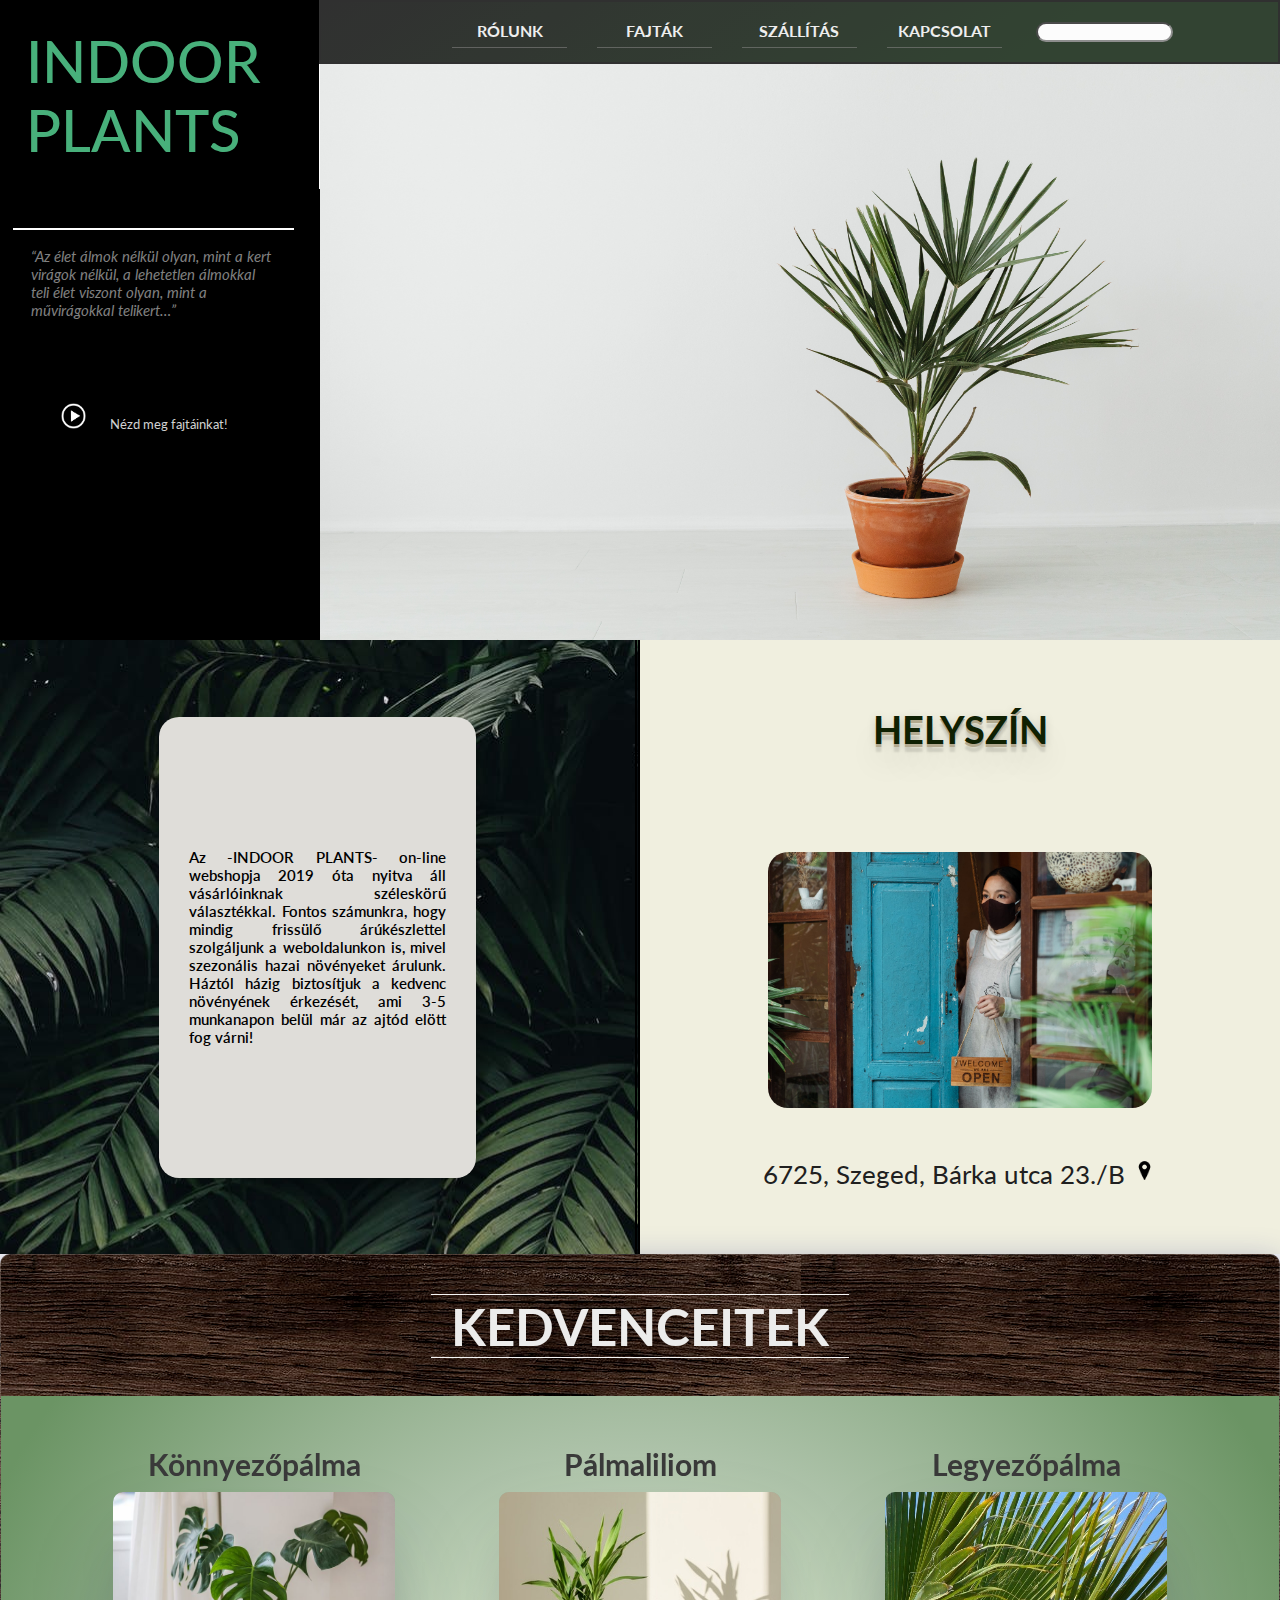
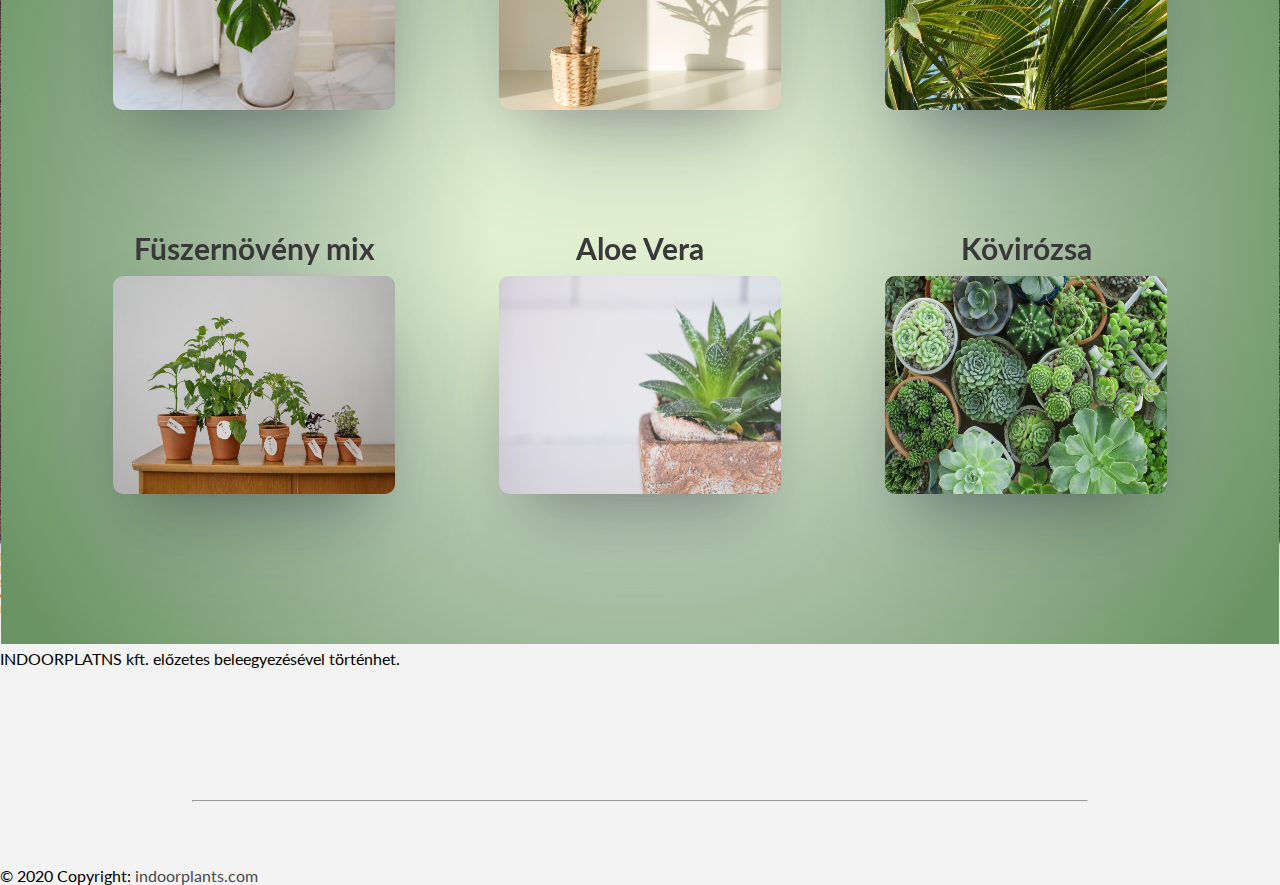
<file: index.html>
<!DOCTYPE html>
<html lang="en">
<head>
    <meta charset="UTF-8">
    <meta http-equiv="X-UA-Compatible" content="IE=edge">
    <meta name="viewport" content="width=device-width, initial-scale=1.0">
    <meta http-equiv="refresh" content="" >
    <title>INDOOR PLANTS</title>
    <link href="https://cdn.jsdelivr.net/npm/bootstrap@5.1.3/dist/css/bootstrap.min.css" rel="stylesheet" integrity="sha384-1BmE4kWBq78iYhFldvKuhfTAU6auU8tT94WrHftjDbrCEXSU1oBoqyl2QvZ6jIW3" crossorigin="anonymous">
    <link rel="preconnect" href="https://fonts.googleapis.com">
    <link rel="preconnect" href="https://fonts.gstatic.com" crossorigin>
    <link href="https://fonts.googleapis.com/css2?family=Lato&display=swap" rel="stylesheet">
    <link href="style.css" rel="stylesheet">
</head>
<body>
    <section class="black-box">
        <h1>INDOOR PLANTS</h1>
        <div class="citebox"><cite>“Az élet álmok nélkül olyan, mint a kert virágok nélkül, a lehetetlen álmokkal teli élet viszont olyan, mint a művirágokkal telikert…”</cite>
        <section class="playbutton">
        <a href="fajtak.html"><img src="kepek/whiteplaybutton.png" alt="playbutton" style="height:2vw; width:auto;"></a>
        <a href="fajtak.html">Nézd meg fajtáinkat!</a>
        </section>
        </div>
      </section>

    <nav>
        <ul>
            <li><a href="index.html"><img src="kepek/logo1.png" alt="logo"></a></li>
            <li><a href="rolunk.html" >RÓLUNK</a></li>
            <li><a href="fajtak.html">FAJTÁK</a></li>
            <li><a href="szallitas.html">SZÁLLÍTÁS</a></li>
            <li><a href="kapcsolat.html">KAPCSOLAT</a></li>
            <li><label for="keresomotor" name="keresomotor"></label>
                <input type="text" id="keresomotor" name="keresomotor"></li>
            </ul>
    </nav>
    <img class="kezdokep" src="bgp.jpg" alt="kezdokep">

    <section class="section1">
        <div class="leiras">
            <p>Az -INDOOR PLANTS- on-line webshopja 2019 óta nyitva áll vásárlóinknak széleskörű választékkal. Fontos számunkra, hogy mindig frissülő árúkészlettel szolgáljunk a weboldalunkon is, mivel szezonális hazai növényeket árulunk. Háztól házig biztosítjuk a kedvenc növényének érkezését, ami 3-5 munkanapon belül már az ajtód elött fog várni!</p>  
        </div>
        <div class="helyszin">
          <h2>HELYSZÍN</h2>
        <img id="neniskep" src="kepek/neni.jpeg" alt="eladolanyka">
         <div >
            <span><a href="https://www.google.com/maps/place/Szeged,+B%C3%A1rka+u.+23,+6721/@46.2569924,20.1668853,15.5z/data=!4m5!3m4!1s0x47448813ff539f37:0xc1045f4efd84eba8!8m2!3d46.2589725!4d20.1625609">6725, Szeged, Bárka utca 23./B</a></span>
            <img id="location"src="kepek/location.png" alt="helyszin">
         </div>
        </div>
    </section>
    <section class="section2">
        <h2>KEDVENCEITEK</h2>
        <div class="container2">
            <div class=box1>
            <h4>Könnyezőpálma</h4> 
            <a  href="fajtak.html"><img src="kepek/filodendron1.jpeg" alt="filodendron"></a>
            </div>
            <div class=box1>
            <h4>Pálmaliliom</h4> 
            <a  href="fajtak.html"><img src="kepek/yukka.jpg" alt="yukka"></a>
            </div>
            <div class=box1>
            <h4>Legyezőpálma</h4>
            <a  href="fajtak.html"><img src="kepek/legyez.jpg" alt="legyezopalma"></a>
            </div>
            <div class=box1>
            <h4>Füszernövény mix</h4>
            <a  href="fajtak.html"><img src="kepek/herbs.jpeg" alt="fuszernovenyek"></a>
            </div>
            <div class=box1>
            <h4>Aloe Vera</h4>
            <a  href="fajtak.html"><img src="kepek/aloevera.jpeg" alt="aloevera"></a>
            </div>
            <div class=box1>
            <h4>Kövirózsa</h4>
            <a  href="fajtak.html"><img src="kepek/kovirozsa4.jpg" alt="kovirozsa"></a>
            </div>
        </div>
    </section>

    
<footer class="page-footer font-small indigo">

   
    <div class="container">
  
    
      <div class="row text-center d-flex justify-content-center pt-5 mb-3">
  
       
        <div class="col-md-2 mb-3">
          <h6 class="text-uppercase font-weight-bold">
            <a href="#!">Rólunk</a>
          </h6>
        </div>

        <div class="col-md-2 mb-3">
          <h6 class="text-uppercase font-weight-bold">
            <a href="#!">Fajtáink</a>
          </h6>
        </div>
 
        <div class="col-md-2 mb-3">
          <h6 class="text-uppercase font-weight-bold">
            <a href="#!">Szociális médiák</a>
          </h6>
        </div>

        <div class="col-md-2 mb-3">
          <h6 class="text-uppercase font-weight-bold">
            <a href="#!">GYIK</a>
          </h6>
        </div>

        <div class="col-md-2 mb-3">
          <h6 class="text-uppercase font-weight-bold">
            <a href="#!">Kapcsolat</a>
          </h6>
        </div>

  
      </div>

      <hr class="rgba-white-light" style="margin: 0 15%;">
  
      
      <div class="row d-flex text-center justify-content-center mb-md-0 mb-4">
  
        
        <div class="col-md-8 col-12 mt-5">
          <p style="line-height: 1.7rem">Minden jog fenntartva. Az oldalon található szövegek, szövegrészletek, fotók, ábrák, grafikák és animációk a szerzői jog védelme alatt állnak. További felhasználásuk csak a INDOORPLATNS kft. előzetes beleegyezésével történhet.</p>
        </div>
        
  
      </div>
      
      <hr class="clearfix d-md-none rgba-white-light" style="margin: 10% 15% 5%;">
  
      
      <div class="row pb-3">
  
        
        <div class="col-md-12">
  
          <div class="mb-5 flex-center">
  
            
            <a class="fb-ic">
              <i class="fab fa-facebook-f fa-lg white-text mr-4"> </i>
            </a>
            
            <a class="tw-ic">
              <i class="fab fa-twitter fa-lg white-text mr-4"> </i>
            </a>
            
            <a class="gplus-ic">
              <i class="fab fa-google-plus-g fa-lg white-text mr-4"> </i>
            </a>
            
            <a class="li-ic">
              <i class="fab fa-linkedin-in fa-lg white-text mr-4"> </i>
            </a>
            
            <a class="ins-ic">
              <i class="fab fa-instagram fa-lg white-text mr-4"> </i>
            </a>
            
            <a class="pin-ic">
              <i class="fab fa-pinterest fa-lg white-text"> </i>
            </a>
  
          </div>
  
        </div>
        
  
      </div>
      
  
    </div>
    
  
    
    <div class="footer-copyright text-center py-3">© 2020 Copyright:
      <a href="https://mdbootstrap.com/"> indoorplants.com</a>
    </div>
    
  
  </footer>
  
  

</body>
</html>
</file>
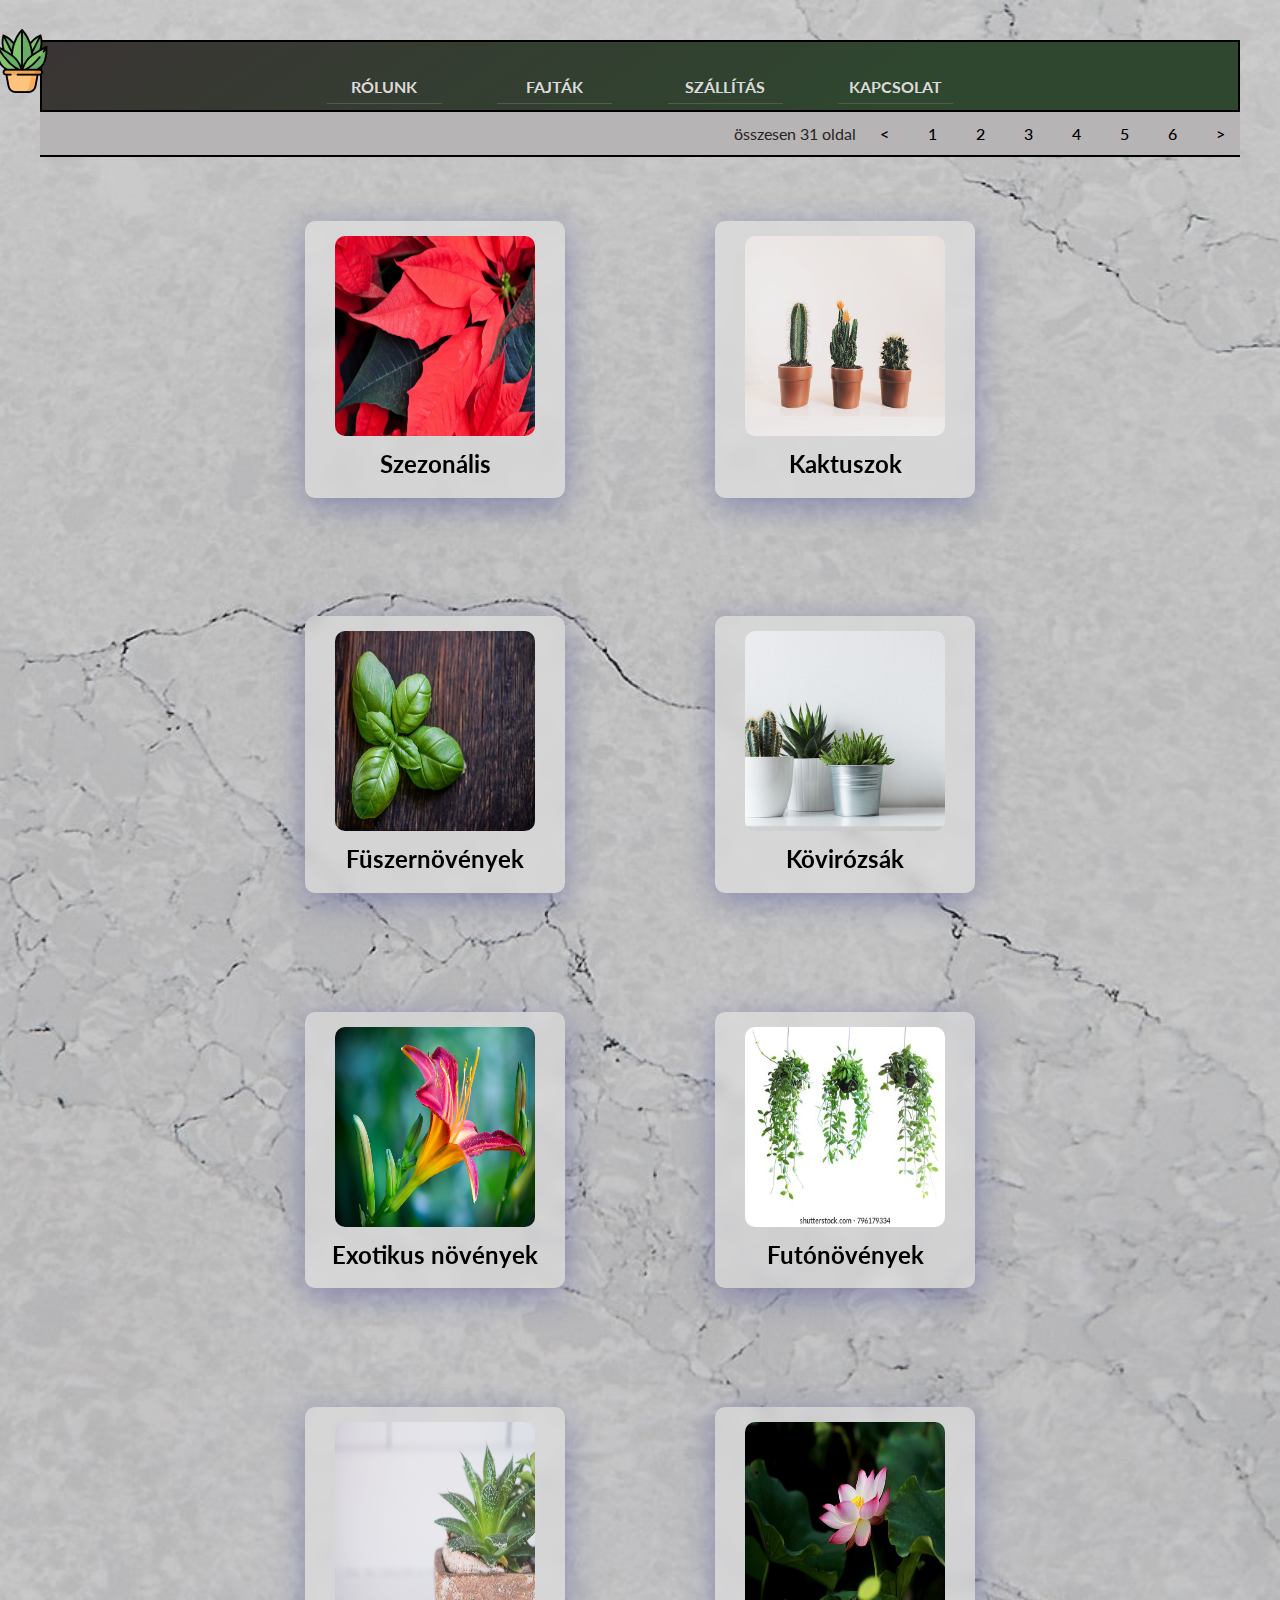
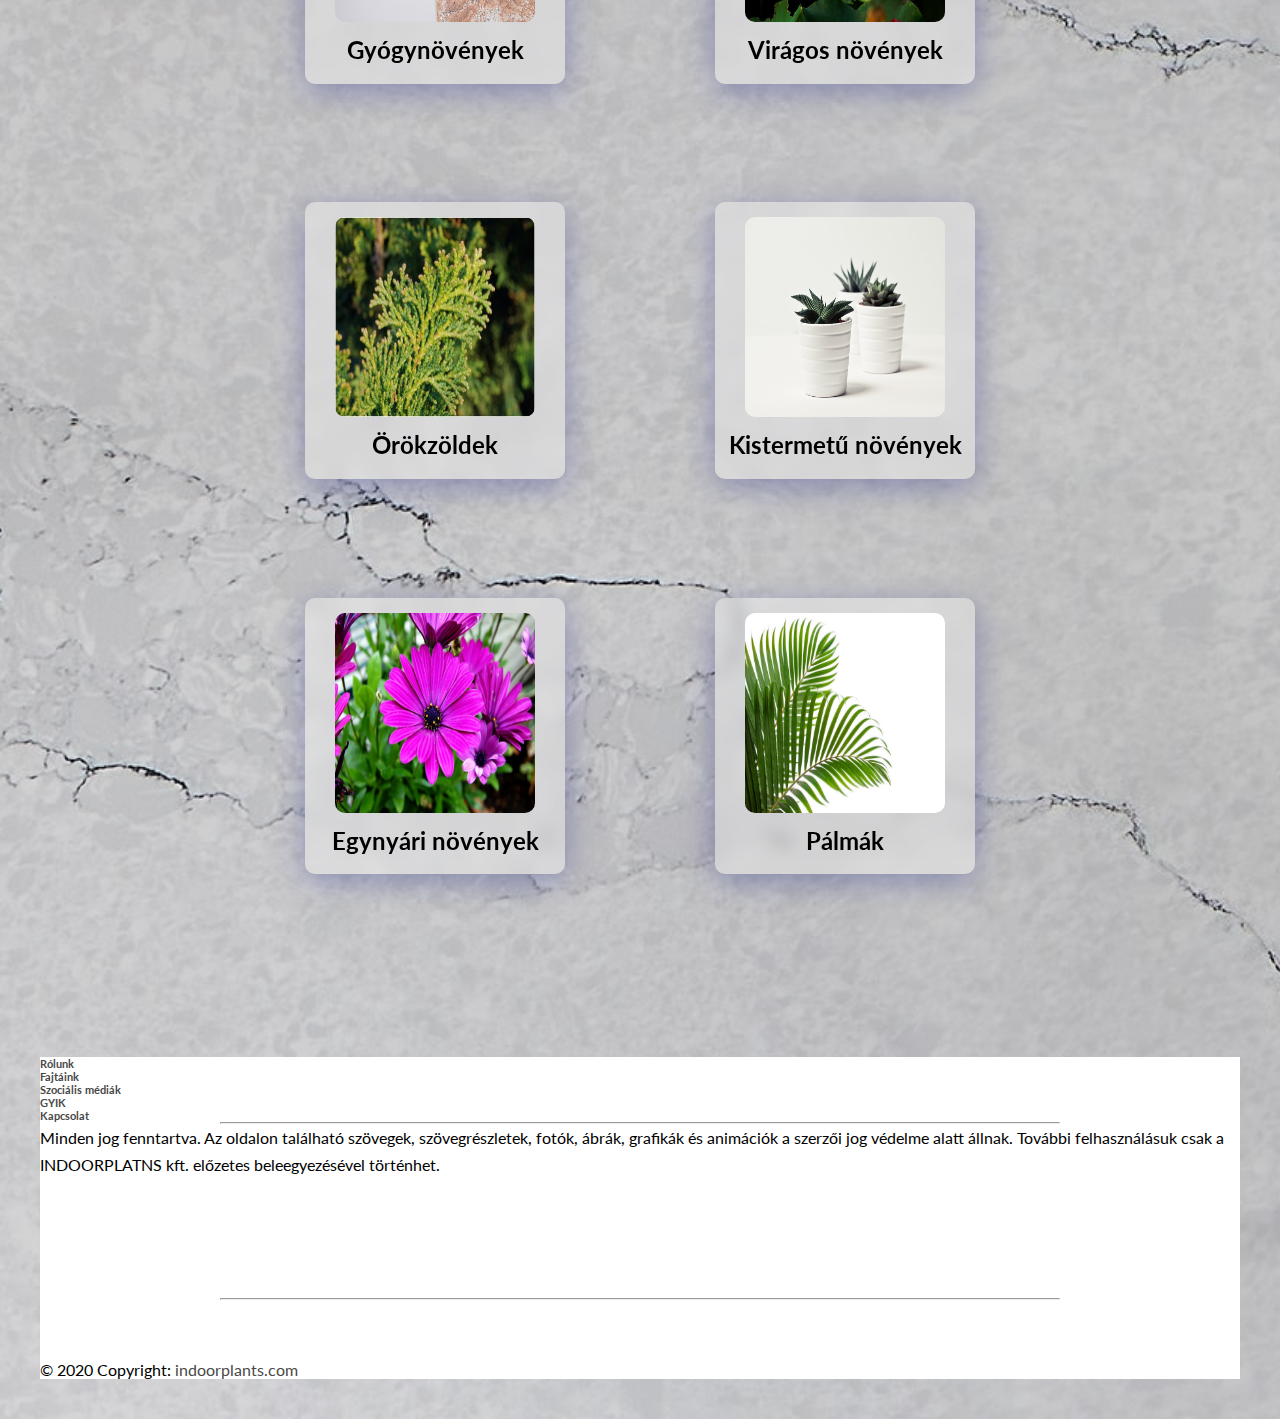
<file: fajtak.html>
<!DOCTYPE html>
<html lang="en">
<head>
    <meta charset="UTF-8">
    <meta http-equiv="X-UA-Compatible" content="IE=edge">
    <meta name="viewport" content="width=device-width, initial-scale=1.0">
    <title>INDOOR PLANTS</title>
    <link rel="stylesheet" href="fajtak.css">
    <link href="https://cdn.jsdelivr.net/npm/bootstrap@5.1.3/dist/css/bootstrap.min.css" rel="stylesheet" integrity="sha384-1BmE4kWBq78iYhFldvKuhfTAU6auU8tT94WrHftjDbrCEXSU1oBoqyl2QvZ6jIW3" crossorigin="anonymous">
    <link rel="preconnect" href="https://fonts.googleapis.com">
    <link rel="preconnect" href="https://fonts.gstatic.com" crossorigin>
    <link href="https://fonts.googleapis.com/css2?family=Lato&display=swap" rel="stylesheet">
</head>
<body>
    <nav>
        <ul>
            <li><a href="index.html"><img src="kepek/logo1.png" alt="logo"></a></li>
            <li><a href="rolunk.html">RÓLUNK</a></li>
            <li><a href="fajtak.html">FAJTÁK</a></li>
            <li><a href="szallitas.html">SZÁLLÍTÁS</a></li>
            <li><a href="kapcsolat.html">KAPCSOLAT</a></li>
            <li><label for="keresomotor" name="keresomotor"></label>
                <input type="text" id="keresomotor" name="keresomotor"></li>
            </ul>
    </nav>
  <div class="lap">
   <span>összesen 31 oldal</span> <p><</p><p> 1</p><p>2</p><p>3</p><p>4</p><p>5</p><p>6</p><p>></p>
  </div>
    <section id="page">
    <section id="section1">
        <div class="box1">
            <h2>Részletes keresés</h2>
            <div id="fajtak">
                <ul>
                    <li>Pálmák (103)</li>
                    <li>Kúszó növények (43)</li>
                    <li>Kövirózsák (34)</li>
                    <li>Kaktuszok(87)</li>
                    <li>Füszernövények (54)</li>
                    <li>Örökzöldek (76)</li>
                    <li>Exotikus növények (66)</li>
                    <li>Virágos növények (167)</li>
                    <li>Évelő növények(34)</li>
                    <li>Egynyári növények(23)</li>
                    <li>Kis termetűek (97)</li>
                    <li>kiegészítők(145)</li>
                </ul>
            </div>
            <div id="ar">
                <label for="ar1">
                <input  type="checkbox"><b>0ft-1000ft</b>
                </label>
                <label for="ar2">
                <input  type="checkbox"><b>1000ft-5000ft</b>
                </label>
                <label for="ar3">
                <input  type="checkbox"><b>5000ft-10000ft</b>
                </label>
                <label for="ar4">
                <input  type="checkbox"><b>10000ft-20000ft</b>
                </label>
                <label for="ar5">
                <input  type="checkbox"><b>20000ft+</b>
                </label>
            </div>
            <div id="helyszin">
                <label for="ar1">
                    <input  type="radio">ablakban(432)
                    </label>
                    <label for="ar2">
                    <input  type="radio">félárnyékos1(101)
                    </label>
                    <label for="ar3">
                    <input  type="radio">ablak közeli(321)
                    </label>
                    <label for="ar4">
                    <input  type="radio">kevés fényviszony(23)
                    </label>
                    <label for="ar5">
                    <input  type="radio">minden(4)
                    </label>
            </div>
            <div id="magassag">
                    <label>
                    <input  type="radio">10cm-20cm(432)
                    </label>
                    <label for="ar2">
                    <input  type="radio">20cm-50cm(101)
                    </label>
                    <label for="ar3">
                    <input  type="radio">50cm-120cm(321)
                    </label>
                    <label for="ar4">
                    <input  type="radio">120cm-160cm(23)
                    </label>
                    <label for="ar5">
                    <input   type="radio">160cm+(4)
                    </label>
            </div>
            <div id="szin">
                    <label>
                    <input type="radio">piros(67)
                    </label>
                    <label >
                    <input  type="radio">rózsaszín(143)
                    </label>
                    <label >
                    <input  type="radio">citromsárga(87)
                    </label>
                    <label >
                    <input  type="radio">fekete(2)
                    </label>
                    <label>
                    <input   type="radio">fehér(50)
                    </label>
                    <label>
                    <input   type="radio">lila(102)
                    </label>
                    <label>
                    <input   type="radio">zöld(764)
                    </label>
                    <label>
                    <input   type="radio">kék(67)
                    </label>
                    <label>
                    <input   type="radio">barna(10)
                    </label>
            </div>
        </div>
    </div>
    </section>



    <section id="section2">
    
        <div class="fajkepek">
            <img src="kepek/mikulas2.jpg">
            <p>Szezonális</p>
            <span>összes megtekintése</span>
        </div>
        <div class="fajkepek">
            <img src="kepek/cactus3.jpeg">
            <p>Kaktuszok</p>
            <span>összes megtekintése</span>
        </div>
        <div class="fajkepek">
            <img src="kepek/basil.jpeg">
            <p>Füszernövények</p>
            <span>összes megtekintése</span>
        </div>
        <div class="fajkepek">
            <img src="kepek/kovirozsa3.jpg">
            <p>Kövirózsák</p>
            <span>összes megtekintése</span>
        </div>
        <div class="fajkepek">
            <img src="kepek/exotic.jpeg">
            <p>Exotikus növények</p>
            <span>összes megtekintése</span>
        </div>
        <div class="fajkepek">
            <img src="kepek/futo.jpg">
            <p>Futónövények</p>
            <span>összes megtekintése</span>
        </div>
        <div class="fajkepek">
            <img src="kepek/aloevera.jpeg">
            <p>Gyógynövények</p>
            <span>összes megtekintése</span>
        </div>
        <div class="fajkepek">
            <img src="kepek/virag.jpeg">
            <p>Virágos növények</p>
            <span>összes megtekintéses</span>
        </div>
        <div class="fajkepek">
            <img src="kepek/evergreen3.jpg">
            <p>Örökzöldek</p>
            <span>összes megtekintése</span>
        </div>
        <div class="fajkepek">
            <img src="kepek/little.jpeg">
            <p>Kistermetű növények</p>
            <span>összes megtekintése</span>
        </div>
        <div class="fajkepek">
            <img src="kepek/egynyari.jpg">
            <p>Egynyári növények</p>
            <span>összes megtekintése</span>
        </div>
        <div class="fajkepek">
            <img src="kepek/palm.jpg">
            <p>Pálmák</p>
            <span>összes megtekintése</span>
        </div>
    </section>
</section>

  <footer class="page-footer font-small indigo">

   
    <div class="container">
  
     
      <div class="row text-center d-flex justify-content-center pt-5 mb-3">
  
     
        <div class="col-md-2 mb-3">
          <h6 class="text-uppercase font-weight-bold">
            <a href="#!">Rólunk</a>
          </h6>
        </div>
  
        <div class="col-md-2 mb-3">
          <h6 class="text-uppercase font-weight-bold">
            <a href="#!">Fajtáink</a>
          </h6>
        </div>
     
        <div class="col-md-2 mb-3">
          <h6 class="text-uppercase font-weight-bold">
            <a href="#!">Szociális médiák</a>
          </h6>
        </div>
    
        <div class="col-md-2 mb-3">
          <h6 class="text-uppercase font-weight-bold">
            <a href="#!">GYIK</a>
          </h6>
        </div>
     
        <div class="col-md-2 mb-3">
          <h6 class="text-uppercase font-weight-bold">
            <a href="#!">Kapcsolat</a>
          </h6>
        </div>
       
  
      </div>
     
      <hr class="rgba-white-light" style="margin: 0 15%;">
  

      <div class="row d-flex text-center justify-content-center mb-md-0 mb-4">
  
       
        <div class="col-md-8 col-12 mt-5">
          <p style="line-height: 1.7rem">Minden jog fenntartva. Az oldalon található szövegek, szövegrészletek, fotók, ábrák, grafikák és animációk a szerzői jog védelme alatt állnak. További felhasználásuk csak a INDOORPLATNS kft. előzetes beleegyezésével történhet.</p>
        </div>
     
  
      </div>
      
      <hr class="clearfix d-md-none rgba-white-light" style="margin: 10% 15% 5%;">
  

      <div class="row pb-3">
  
        <div class="col-md-12">
  
          <div class="mb-5 flex-center">
  
            <!-- Facebook -->
            <a class="fb-ic">
              <i class="fab fa-facebook-f fa-lg white-text mr-4"> </i>
            </a>
            <!-- Twitter -->
            <a class="tw-ic">
              <i class="fab fa-twitter fa-lg white-text mr-4"> </i>
            </a>
            <!-- Google +-->
            <a class="gplus-ic">
              <i class="fab fa-google-plus-g fa-lg white-text mr-4"> </i>
            </a>
            <!--Linkedin -->
            <a class="li-ic">
              <i class="fab fa-linkedin-in fa-lg white-text mr-4"> </i>
            </a>
            <!--Instagram-->
            <a class="ins-ic">
              <i class="fab fa-instagram fa-lg white-text mr-4"> </i>
            </a>
            <!--Pinterest-->
            <a class="pin-ic">
              <i class="fab fa-pinterest fa-lg white-text"> </i>
            </a>
  
          </div>
  
        </div>
       
  
      </div>
   
  
    </div>

    <div class="footer-copyright text-center py-3">© 2020 Copyright:
      <a href="https://mdbootstrap.com/"> indoorplants.com</a>
    </div>
   
  
  </footer>
 
</body>
</html>
</file>
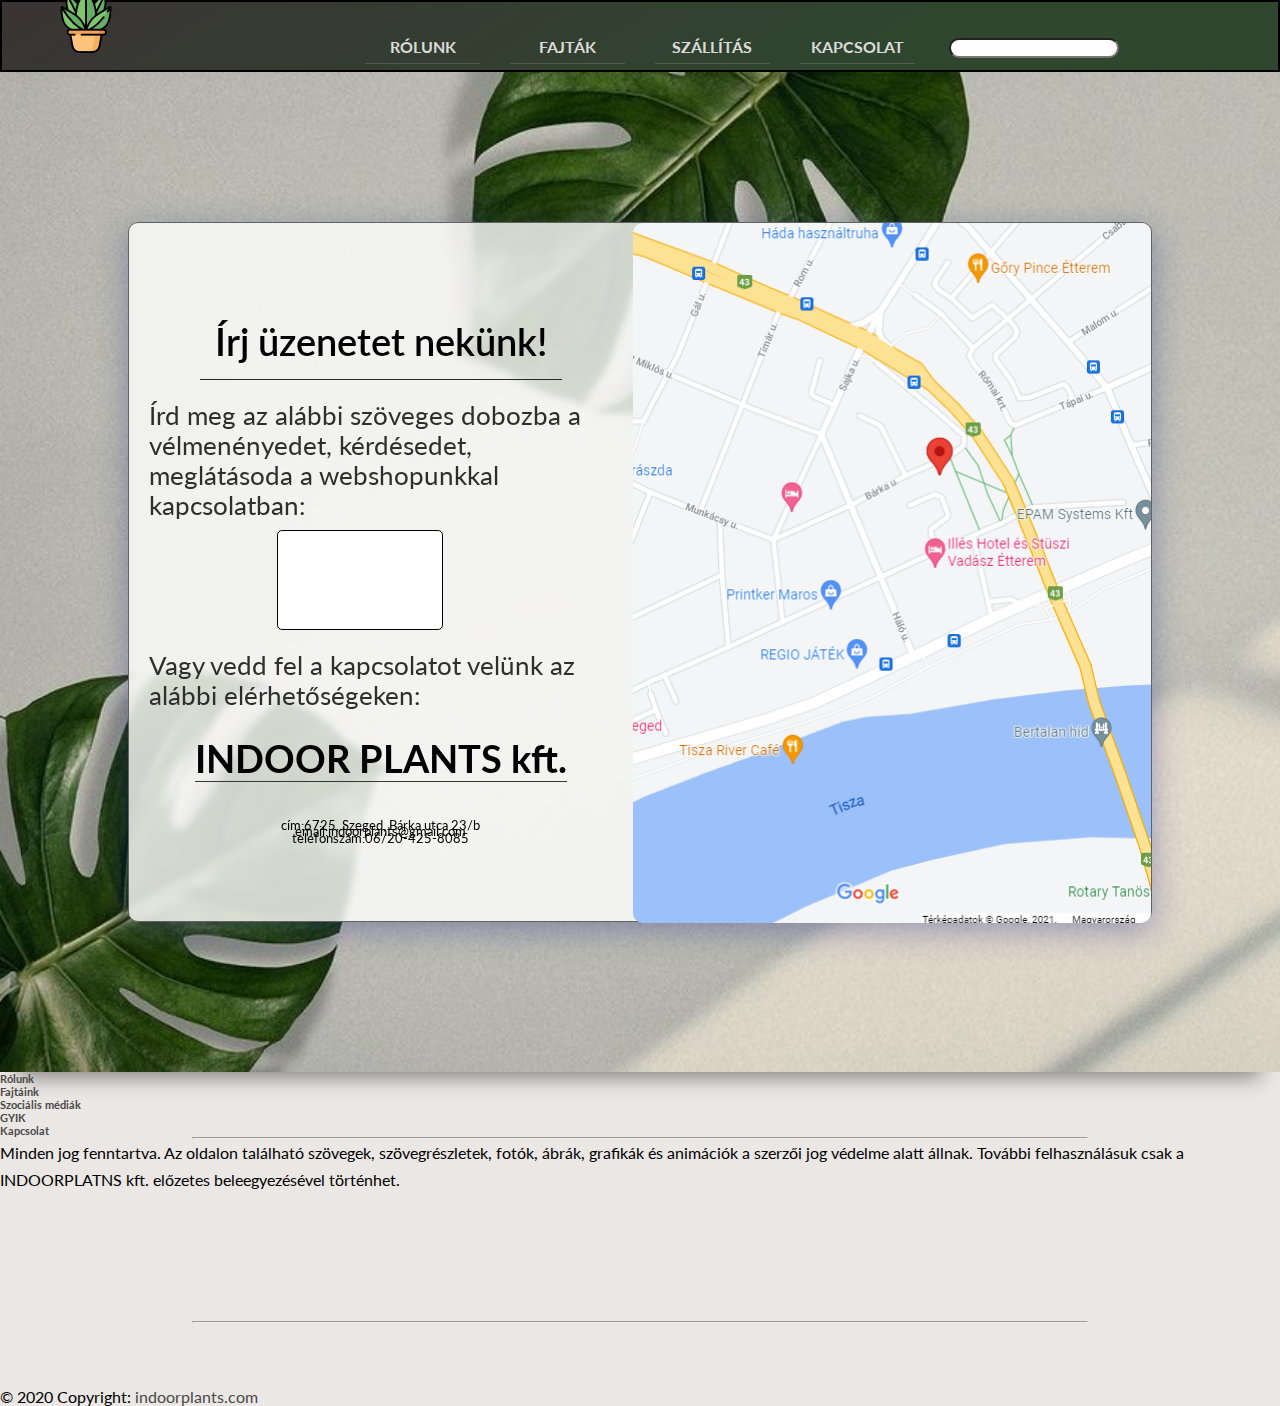
<file: kapcsolat.html>
<!DOCTYPE html>
<html lang="en">
<head>
    <meta charset="UTF-8">
    <meta http-equiv="X-UA-Compatible" content="IE=edge">
    <meta name="viewport" content="width=device-width, initial-scale=1.0">
    <title>INDOOR PLANTS</title>
    <link href="https://cdn.jsdelivr.net/npm/bootstrap@5.1.3/dist/css/bootstrap.min.css" rel="stylesheet" integrity="sha384-1BmE4kWBq78iYhFldvKuhfTAU6auU8tT94WrHftjDbrCEXSU1oBoqyl2QvZ6jIW3" crossorigin="anonymous">
    <link rel="stylesheet" href="kapcsolat.css">
    <link rel="preconnect" href="https://fonts.googleapis.com">
    <link rel="preconnect" href="https://fonts.gstatic.com" crossorigin>
    <link href="https://fonts.googleapis.com/css2?family=Lato&display=swap" rel="stylesheet">
</head>
<body>
    <nav>
        <ul>
            <li><a href="index.html"><img src="kepek/logo1.png" alt="logo"></a></li>
            <li><a href="rolunk.html">RÓLUNK</a></li>
            <li><a href="fajtak.html">FAJTÁK</a></li>
            <li><a href="szallitas.html">SZÁLLÍTÁS</a></li>
            <li><a href="kapcsolat.html">KAPCSOLAT</a></li>
            <li><label for="keresomotor" name="keresomotor"></label>
                <input type="text" id="keresomotor" name="keresomotor"></li>
            </ul>
    </nav>
    <section>
        <div class="card">
            <div class="contact">
                <h2>Írj üzenetet nekünk!</h2>
                <h3>Írd meg az alábbi szöveges dobozba a vélmenényedet, kérdésedet, meglátásoda a webshopunkkal kapcsolatban: </h3>
                <label for="">
                    <input type="email">
                </label>
                <h3>Vagy vedd fel a kapcsolatot velünk az alábbi elérhetőségeken: </h3>
                <h4>INDOOR PLANTS kft.</h4> 
                <div class="box1">
                <p>cím:6725, Szeged, Bárka utca 23/b</p>
                <p>email:indoorplants@gmail.com</p>
                <p>telefonszám:06/20-425-8085</p>
                </div>
            </div>
            <div class="map">
                <img src="kepek/terkep.png">
            </div>
        </div>
    </section>
       
  <footer class="page-footer font-small indigo">

    
    <div class="container">
  
      
      <div class="row text-center d-flex justify-content-center pt-5 mb-3">
  
        
        <div class="col-md-2 mb-3">
          <h6 class="text-uppercase font-weight-bold">
            <a href="#!">Rólunk</a>
          </h6>
        </div>
        
  
        
        <div class="col-md-2 mb-3">
          <h6 class="text-uppercase font-weight-bold">
            <a href="#!">Fajtáink</a>
          </h6>
        </div>
        
  
        
        <div class="col-md-2 mb-3">
          <h6 class="text-uppercase font-weight-bold">
            <a href="#!">Szociális médiák</a>
          </h6>
        </div>
        
  
        
        <div class="col-md-2 mb-3">
          <h6 class="text-uppercase font-weight-bold">
            <a href="#!">GYIK</a>
          </h6>
        </div>
        
  
        
        <div class="col-md-2 mb-3">
          <h6 class="text-uppercase font-weight-bold">
            <a href="#!">Kapcsolat</a>
          </h6>
        </div>
        
  
      </div>
      
      <hr class="rgba-white-light" style="margin: 0 15%;">
  
      
      <div class="row d-flex text-center justify-content-center mb-md-0 mb-4">
  
        
        <div class="col-md-8 col-12 mt-5">
          <p style="line-height: 1.7rem">Minden jog fenntartva. Az oldalon található szövegek, szövegrészletek, fotók, ábrák, grafikák és animációk a szerzői jog védelme alatt állnak. További felhasználásuk csak a INDOORPLATNS kft. előzetes beleegyezésével történhet.</p></p>
        </div>
        
  
      </div>
      
      <hr class="clearfix d-md-none rgba-white-light" style="margin: 10% 15% 5%;">
  
      
      <div class="row pb-3">
  
        
        <div class="col-md-12">
  
          <div class="mb-5 flex-center">
  
            
            <a class="fb-ic">
              <i class="fab fa-facebook-f fa-lg white-text mr-4"> </i>
            </a>
            
            <a class="tw-ic">
              <i class="fab fa-twitter fa-lg white-text mr-4"> </i>
            </a>
            
            <a class="gplus-ic">
              <i class="fab fa-google-plus-g fa-lg white-text mr-4"> </i>
            </a>
            
            <a class="li-ic">
              <i class="fab fa-linkedin-in fa-lg white-text mr-4"> </i>
            </a>
            
            <a class="ins-ic">
              <i class="fab fa-instagram fa-lg white-text mr-4"> </i>
            </a>
            
            <a class="pin-ic">
              <i class="fab fa-pinterest fa-lg white-text"> </i>
            </a>
  
          </div>
  
        </div>
        
  
      </div>
      
  
    </div>
    
  
    
    <div class="footer-copyright text-center py-3">© 2020 Copyright:
      <a href="https://mdbootstrap.com/"> indoorplants.com</a>
    </div>
    
  
  </footer>
  
</body>
</html>
</file>
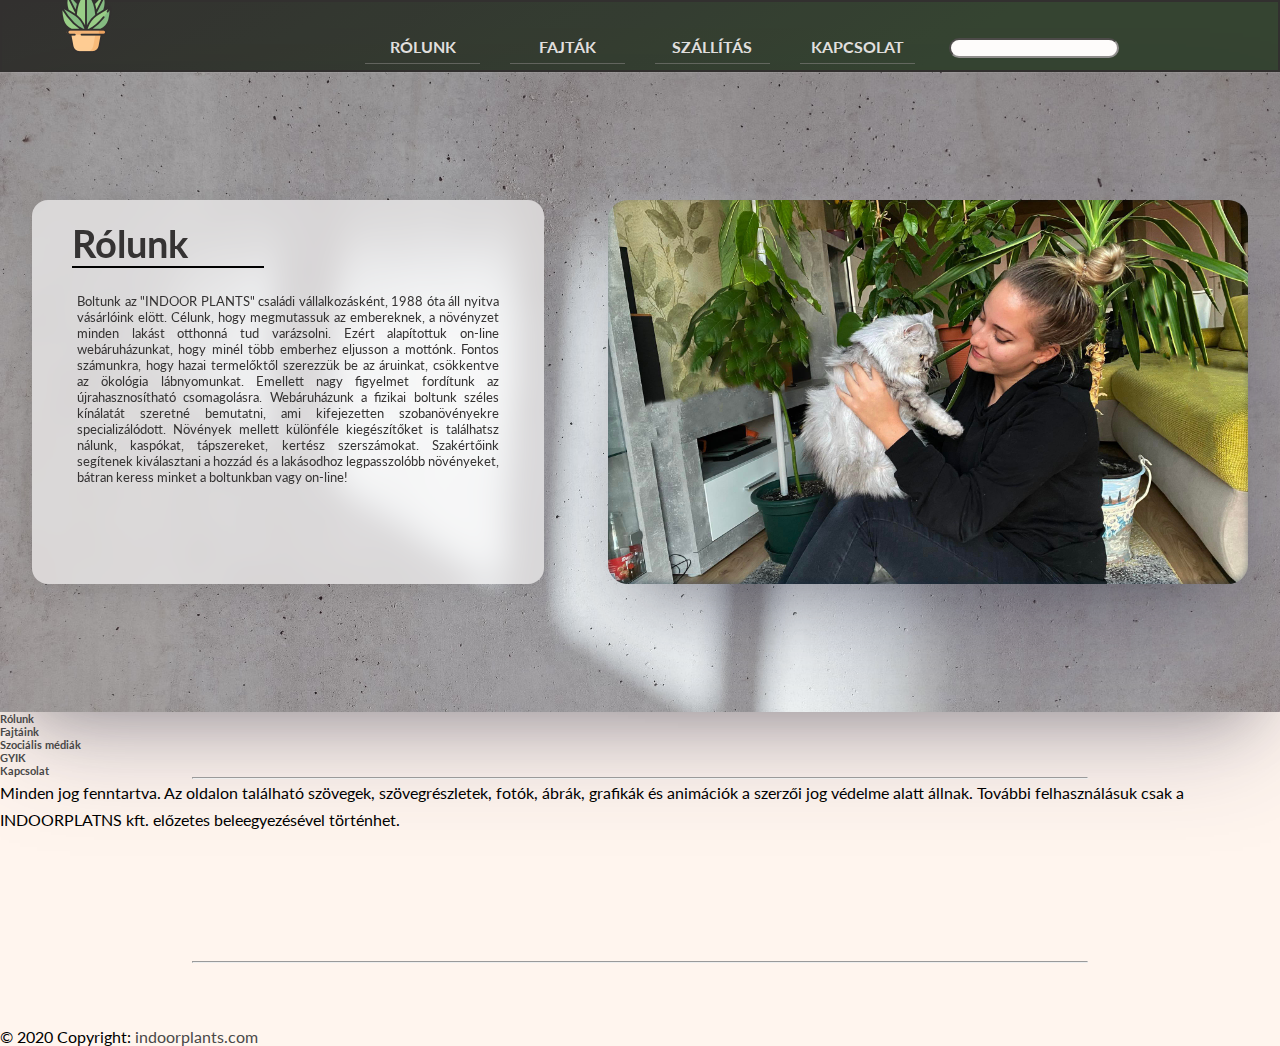
<file: rolunk.html>
<!DOCTYPE html>
<html lang="en">
<head>
    <meta charset="UTF-8">
    <meta http-equiv="X-UA-Compatible" content="IE=edge">
    <meta name="viewport" content="width=device-width, initial-scale=1.0">
    <title>INDOOR PLANTS</title>
    <link rel="stylesheet" href="rolunk.css">
    <link href="https://cdn.jsdelivr.net/npm/bootstrap@5.1.3/dist/css/bootstrap.min.css" rel="stylesheet" integrity="sha384-1BmE4kWBq78iYhFldvKuhfTAU6auU8tT94WrHftjDbrCEXSU1oBoqyl2QvZ6jIW3" crossorigin="anonymous">
    <link rel="preconnect" href="https://fonts.googleapis.com">
    <link rel="preconnect" href="https://fonts.gstatic.com" crossorigin>
    <link href="https://fonts.googleapis.com/css2?family=Lato&display=swap" rel="stylesheet">
</head>
<body>
    <nav>
        <ul>
            <li><a href="index.html"><img src="kepek/logo1.png" alt="logo"></a></li>
            <li><a href="rolunk.html">RÓLUNK</a></li>
            <li><a href="fajtak.html">FAJTÁK</a></li>
            <li><a  href="szallitas.html">SZÁLLÍTÁS</a></li>
            <li><a href="kapcsolat.html">KAPCSOLAT</a></li>
            <li><label for="keresomotor" name="keresomotor"></label>
                <input type="text" id="keresomotor" name="keresomotor"></li>
            </ul>
    </nav>
<section id="section1">
  <div id="box1">
    <h1>Rólunk</h1>
    <p>Boltunk az "INDOOR PLANTS" családi vállalkozásként, 1988 óta áll  nyitva vásárlóink elött. Célunk, hogy megmutassuk az embereknek, a növényzet minden lakást otthonná tud varázsolni. Ezért alapítottuk on-line webáruházunkat, hogy minél több emberhez eljusson a mottónk. Fontos számunkra, hogy hazai termelőktől szerezzük be az áruinkat, csökkentve az ökológia lábnyomunkat. Emellett nagy figyelmet fordítunk az újrahasznosítható csomagolásra. Webáruházunk a fizikai boltunk széles kínálatát szeretné bemutatni, ami kifejezetten szobanövényekre specializálódott. Növények mellett különféle kiegészítőket is találhatsz nálunk, kaspókat, tápszereket, kertész szerszámokat. Szakértőink segítenek kiválasztani a hozzád és a lakásodhoz legpasszolóbb növényeket, bátran keress minket a boltunkban vagy on-line! </p>
  </div>
  <div id=box2>
  </div>
</section>

 <!-- Footer -->
    <footer class="page-footer font-small indigo">

        <!-- Footer Links -->
        <div class="container">
      
          <!-- Grid row-->
          <div class="row text-center d-flex justify-content-center pt-5 mb-3">
      
            <!-- Grid column -->
            <div class="col-md-2 mb-3">
              <h6 class="text-uppercase font-weight-bold">
                <a href="#!">Rólunk</a>
              </h6>
            </div>
            <!-- Grid column -->
      
            <!-- Grid column -->
            <div class="col-md-2 mb-3">
              <h6 class="text-uppercase font-weight-bold">
                <a href="#!">Fajtáink</a>
              </h6>
            </div>
            <!-- Grid column -->
      
            <!-- Grid column -->
            <div class="col-md-2 mb-3">
              <h6 class="text-uppercase font-weight-bold">
                <a href="#!">Szociális médiák</a>
              </h6>
            </div>
            <!-- Grid column -->
      
            <!-- Grid column -->
            <div class="col-md-2 mb-3">
              <h6 class="text-uppercase font-weight-bold">
                <a href="#!">GYIK</a>
              </h6>
            </div>
            <!-- Grid column -->
      
            <!-- Grid column -->
            <div class="col-md-2 mb-3">
              <h6 class="text-uppercase font-weight-bold">
                <a href="#!">Kapcsolat</a>
              </h6>
            </div>
            <!-- Grid column -->
      
          </div>
          <!-- Grid row-->
          <hr class="rgba-white-light" style="margin: 0 15%;">
      
          <!-- Grid row-->
          <div class="row d-flex text-center justify-content-center mb-md-0 mb-4">
      
            <!-- Grid column -->
            <div class="col-md-8 col-12 mt-5">
              <p style="line-height: 1.7rem">Minden jog fenntartva. Az oldalon található szövegek, szövegrészletek, fotók, ábrák, grafikák és animációk a szerzői jog védelme alatt állnak. További felhasználásuk csak a INDOORPLATNS kft. előzetes beleegyezésével történhet.</p>
            </div>
            <!-- Grid column -->
      
          </div>
          <!-- Grid row-->
          <hr class="clearfix d-md-none rgba-white-light" style="margin: 10% 15% 5%;">
      
          <!-- Grid row-->
          <div class="row pb-3">
      
            <!-- Grid column -->
            <div class="col-md-12">
      
              <div class="mb-5 flex-center">
      
                <!-- Facebook -->
                <a class="fb-ic">
                  <i class="fab fa-facebook-f fa-lg white-text mr-4"> </i>
                </a>
                <!-- Twitter -->
                <a class="tw-ic">
                  <i class="fab fa-twitter fa-lg white-text mr-4"> </i>
                </a>
                <!-- Google +-->
                <a class="gplus-ic">
                  <i class="fab fa-google-plus-g fa-lg white-text mr-4"> </i>
                </a>
                <!--Linkedin -->
                <a class="li-ic">
                  <i class="fab fa-linkedin-in fa-lg white-text mr-4"> </i>
                </a>
                <!--Instagram-->
                <a class="ins-ic">
                  <i class="fab fa-instagram fa-lg white-text mr-4"> </i>
                </a>
                <!--Pinterest-->
                <a class="pin-ic">
                  <i class="fab fa-pinterest fa-lg white-text"> </i>
                </a>
      
              </div>
      
            </div>
            <!-- Grid column -->
      
          </div>
          <!-- Grid row-->
      
        </div>
        <!-- Footer Links -->
      
        <!-- Copyright -->
        <div class="footer-copyright text-center py-3">© 2020 Copyright:
          <a href="https://mdbootstrap.com/"> indoorplants.com</a>
        </div>
        <!-- Copyright -->
      
      </footer>
      <!-- Footer -->

    
</body>
</html>
</file>
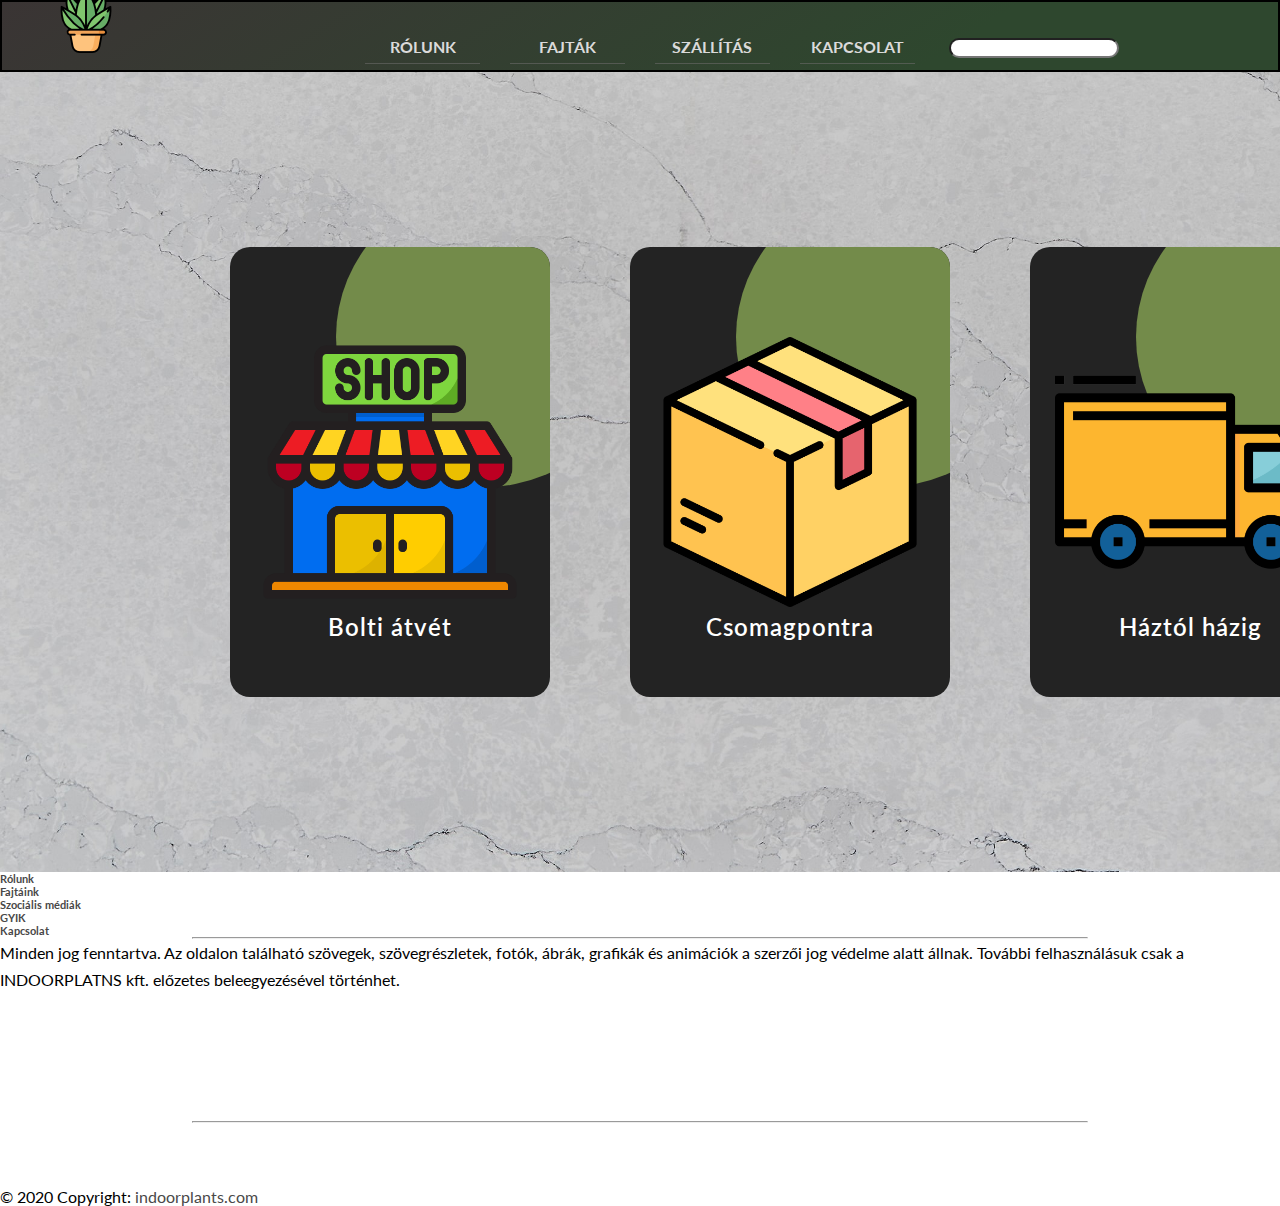
<file: szallitas.html>
<!DOCTYPE html>
<html lang="en">
<head>
    <meta charset="UTF-8">
    <meta http-equiv="X-UA-Compatible" content="IE=edge">
    <meta name="viewport" content="width=device-width, initial-scale=1.0">
    <title>INDOOR PLANTS</title>
    <link href="https://cdn.jsdelivr.net/npm/bootstrap@5.1.3/dist/css/bootstrap.min.css" rel="stylesheet" integrity="sha384-1BmE4kWBq78iYhFldvKuhfTAU6auU8tT94WrHftjDbrCEXSU1oBoqyl2QvZ6jIW3" crossorigin="anonymous">
    <link href="szallitas.css" rel="stylesheet">
    <link rel="preconnect" href="https://fonts.googleapis.com">
    <link rel="preconnect" href="https://fonts.gstatic.com" crossorigin>
    <link href="https://fonts.googleapis.com/css2?family=Lato&display=swap" rel="stylesheet">
</head>
<body>
    <nav>
        <ul>
            <li><a href="index.html"><img src="kepek/logo1.png" alt="logo"></a></li>
            <li><a href="rolunk.html">RÓLUNK</a></li>
            <li><a href="fajtak.html">FAJTÁK</a></li>
            <li><a href="szallitas.html">SZÁLLÍTÁS</a></li>
            <li><a href="kapcsolat.html">KAPCSOLAT</a></li>
            <li><label for="keresomotor" name="keresomotor"></label>
                <input type="text" id="keresomotor" name="keresomotor"></li>
            </ul>
    </nav>
    <section>
        <div class="container">
            <div class="card">
            <div class="imgBx">
                <img src="kepek/shop.png">
            </div>
            <div class="contentBx">
                <h2 class="h2">Bolti átvét</h2>
                <div class="size">
                <h3>Kiszállítás :</h3>
                <span>0</span>
                <span>-</span>
                <span>2</span>
                <span>nap</span>
                </div>
                <a class="a" href="#">további infó</a>
            </div>
            </div>
        </div>

        <div class="container">
            <div class="card">
            <div class="imgBx">
                <img src="kepek/box.png">
            </div>
            <div class="contentBx">
                <h2 class="h2">Csomagpontra</h2>
                <div class="size">
                <h3>Kiszállítás :</h3>
                <span>5</span>
                <span>-</span>
                <span>8</span>
                <span>nap</span>
                </div>
                <a class="a" href="#">további infó</a>
            </div>
            </div>
        </div>
        
        <div class="container">
            <div class="card">
            <div class="imgBx">
                <img src="kepek/truck.png">
            </div>
            <div class="contentBx">
                <h2 class="h2">Háztól házig</h2>
                <div class="size">
                <h3>Kiszállítás :</h3>
                <span>5</span>
                <span>-</span>
                <span>10</span>
                <span>nap</span>
                </div>
                <a class="a" href="#">további infó</a>
            </div>
            </div>
        </div>
      </section>
      
      <!-- Footer -->
  <footer class="page-footer font-small indigo">

    <!-- Footer Links -->
    <div class="container">
  
      <!-- Grid row-->
      <div class="row text-center d-flex justify-content-center pt-5 mb-3">
  
        <!-- Grid column -->
        <div class="col-md-2 mb-3">
          <h6 class="text-uppercase font-weight-bold">
            <a href="#!">Rólunk</a>
          </h6>
        </div>
        <!-- Grid column -->
  
        <!-- Grid column -->
        <div class="col-md-2 mb-3">
          <h6 class="text-uppercase font-weight-bold">
            <a href="#!">Fajtáink</a>
          </h6>
        </div>
        <!-- Grid column -->
  
        <!-- Grid column -->
        <div class="col-md-2 mb-3">
          <h6 class="text-uppercase font-weight-bold">
            <a href="#!">Szociális médiák</a>
          </h6>
        </div>
        <!-- Grid column -->
  
        <!-- Grid column -->
        <div class="col-md-2 mb-3">
          <h6 class="text-uppercase font-weight-bold">
            <a href="#!">GYIK</a>
          </h6>
        </div>
        <!-- Grid column -->
  
        <!-- Grid column -->
        <div class="col-md-2 mb-3">
          <h6 class="text-uppercase font-weight-bold">
            <a href="#!">Kapcsolat</a>
          </h6>
        </div>
        <!-- Grid column -->
  
      </div>
      <!-- Grid row-->
      <hr class="rgba-white-light" style="margin: 0 15%;">
  
      <!-- Grid row-->
      <div class="row d-flex text-center justify-content-center mb-md-0 mb-4">
  
        <!-- Grid column -->
        <div class="col-md-8 col-12 mt-5">
          <p style="line-height: 1.7rem">Minden jog fenntartva. Az oldalon található szövegek, szövegrészletek, fotók, ábrák, grafikák és animációk a szerzői jog védelme alatt állnak. További felhasználásuk csak a INDOORPLATNS kft. előzetes beleegyezésével történhet.</p>
        </div>
        <!-- Grid column -->
  
      </div>
      <!-- Grid row-->
      <hr class="clearfix d-md-none rgba-white-light" style="margin: 10% 15% 5%;">
  
      <!-- Grid row-->
      <div class="row pb-3">
  
        <!-- Grid column -->
        <div class="col-md-12">
  
          <div class="mb-5 flex-center">
  
            <!-- Facebook -->
            <a class="fb-ic">
              <i class="fab fa-facebook-f fa-lg white-text mr-4"> </i>
            </a>
            <!-- Twitter -->
            <a class="tw-ic">
              <i class="fab fa-twitter fa-lg white-text mr-4"> </i>
            </a>
            <!-- Google +-->
            <a class="gplus-ic">
              <i class="fab fa-google-plus-g fa-lg white-text mr-4"> </i>
            </a>
            <!--Linkedin -->
            <a class="li-ic">
              <i class="fab fa-linkedin-in fa-lg white-text mr-4"> </i>
            </a>
            <!--Instagram-->
            <a class="ins-ic">
              <i class="fab fa-instagram fa-lg white-text mr-4"> </i>
            </a>
            <!--Pinterest-->
            <a class="pin-ic">
              <i class="fab fa-pinterest fa-lg white-text"> </i>
            </a>
  
          </div>
  
        </div>
        <!-- Grid column -->
  
      </div>
      <!-- Grid row-->
  
    </div>
    <!-- Footer Links -->
  
    <!-- Copyright -->
    <div class="footer-copyright text-center py-3">© 2020 Copyright:
      <a href="https://mdbootstrap.com/"> indoorplants.com</a>
    </div>
    <!-- Copyright -->
  
  </footer>
  <!-- Footer -->
</body>
</html>
</file>
<file: style.css>
html {
    scroll-behavior: smooth;
  }
  
*{
    box-sizing: border-box;
    padding: 0%;
    margin:0;
    font-family: 'Lato', sans-serif;
}

body{
    background-color: rgb(243, 243, 243);
    height:100%; 
    width: 100%;
}

.black-box{
    width:25%;
    height:55.5vw;
    color:rgb(128, 128, 128);
    background-color: black;
    position:absolute;
    display:inline-block;

}
h1{
    font-size:4.5vw;
    padding:2vw;
    color:	#48b07b;
    display: block;
    border-right: 1px solid white;
    text-align: justify;
    font-weight: 500;
}

.citebox{
    margin:3vw 2vw 1vw 1vw;
    font-size: 1.2vw;
    padding:1.4vw;
    border-top: 2px solid white;
}

nav{
    float: right;
    height: 4rem;
    background-repeat: no-repeat;
    background-size: cover;
    opacity:0.8;
    width:75.1%;
    display:flex;
    justify-content: center;
    align-items: center;
    border:2px solid black;
    background-color: #000000;
    background-image: linear-gradient(147deg, #000000 0%, #031803 74%);
}

 nav li{
    width:9vw;
    height:2rem;
    display:inline-block;
    margin:0 1vw 0 1vw;
    text-align: center;
    color:rgb(53, 52, 52);
    font-weight: bold;
    padding:5px;
    cursor:pointer;
    border-bottom:1px solid rgba(112, 110, 110, 0.541);
    
}
nav ul li a img,nav ul li:first-child{
    display:none;
}

a:hover{
    color:rgb(209, 248, 177);
    
}
li:nth-child(-n+5 ):hover{
   border-bottom:none;
}


li:nth-child(6){
    background-color:transparent;
    border:transparent;
    box-shadow:none;
}

.kezdokep{
    height:45vw;;
    width:80vw;
    float:right;
}
section>button{
    background-color:transparent;
    border:none;
    cursor:pointer;
}

.playbutton{
    margin:20px;
    position:relative ;
    top:5vw ;
    transition: cubic-bezier(0.075, 0.82, 0.165, 1);
    width: 100%;
}

.playbutton> a{
    font-size: 1vw;
    margin:10px;
    color:rgb(209, 209, 209) !important;
    cursor:pointer;
}
.section1{
    height:48vw;
    background-color:#f3f3f3;
    width:100%;
    display: flex;
}

.leiras{
    width:50%;
    background-color:#a56c1c;
    height: 48vw;
    z-index: 1;
    display:flex;
    justify-content: center;
    align-items: center;
    border-right:5px double black;
    background-image: url(kepek/darkplant.jpeg);
}


.leiras>p{
    font-size:1.2vw;
    background-color:#dfddd9;
    width:50%;
    height: 75%;
    border-radius: 20px;
    box-shadow: 10px 10px 8px rgba(0, 0, 0, 0.185);
    display: flex;
    align-items: center;
    padding:30px;
    color: #000000;
    text-align: justify;
    font-weight: 600;
}

div.helyszin{
    display:flex;
    flex-direction: column;
    justify-content: center;
    align-items: center;
    width: 50%;
    background-color: rgb(240, 239, 223);
}
.helyszin h2{
    margin-bottom: 100px;
    font-weight: 700;
    font-size: 3vw;
    color:rgb(15, 32, 2);
    text-shadow: 0px 3px 0px #b2a98f,
    0px 2px 10px rgba(0,0,0,0.15),
    0px 8px 2px rgba(0,0,0,0.1),
    0px 21px 30px rgba(0,0,0,0.1);

}

#location{
    height: 2vw;
    width:auto;
}

.section1 .helyszin div{
    margin-top:50px;
    font-size: 2vw;
    
}
.section2{
    height:70vw;
    background-image: url(kepek/background12.jpg);
    box-shadow: 0 8px 32px 0 rgba( 31, 38, 135, 0.37 );
    backdrop-filter: blur( 2.5px );
    -webkit-backdrop-filter: blur( 2.5px );
    border-radius: 10px;
    border: 1px solid rgba( 255, 255, 255, 0.18 );
    background-color: rgb(139, 113, 83);
    width:100%;
    display:flex;
    flex-direction:column;
    align-items: center;
}

.section2 h2{
    font-size:4vw;
    border-bottom:1px solid #f5f5f5;
    border-top:1px solid #f5f5f5;
    margin:3vw;
    color:rgb(236, 236, 235);
    height:100px;
    padding: 0 20px 0 20px;
}
.container2{
    height:81vw;
    width: 100%;
    display:grid;
    background: rgb(232, 233, 212);
    background: radial-gradient(circle, rgba(224,240,209,1) 19%, rgba(173,194,169,1) 48%, rgba(107,148,100,1) 94%);
    grid-template-columns:repeat(3,1fr);
    padding:40px 60px 40px 60px;
}
nav ul li a img{
    height: 12vw;
}
.box1{
    display:flex;
    flex-direction:column;
    align-items: center;
    height:30vw;
    width:auto;
}
.box1 h4{
    font-size: 30px;
    padding:10px;
    color:rgb(58, 58, 58);
}

.box1 img{
    height: 17vw;
    width: 22vw;
    border-radius: 10px;
    box-shadow: rgba(50, 50, 93, 0.25) 0px 50px 100px -20px, rgba(0, 0, 0, 0.3) 0px 30px 60px -30px, rgba(10, 37, 64, 0.35) 0px -2px 6px 0px inset;
    transition: 0.4s;
}
.box1 img:hover{
    transform:translate(0,-10px);
}
footer a{
    text-decoration: none ;
    color:rgb(73, 72, 72) ;
    padding-bottom: 0px;
}

footer a:hover{
    position:relative;
    bottom:5px;
    color:rgb(62, 156, 62) !important;
}


a{color: rgb(238, 237, 237); text-decoration: none;}

#neniskep{
    height: 20vw;
    transition: 0.3s ease-out;
    border-radius:20px;
}
#neniskep:hover{
    transform: translate(0px,-20px);
    cursor: pointer;
}
input{
    border-radius: 10px;
    width:130%;
}
.helyszin a {
    color:rgb(32, 32, 32);
}

  /* Firefox */
  * {
    scrollbar-width: auto;
    scrollbar-color: #000000 #ffffff;
  }

  /* Chrome, Edge, and Safari */
  *::-webkit-scrollbar {
    width: 19px;
  }

  *::-webkit-scrollbar-track {
    background: #ffffff;
  }

  *::-webkit-scrollbar-thumb {
    background-color: #000000;
    border-radius: 0px;
    border: 3px solid #ffffff;
  }
  @media only screen and (max-width:900px)and (min-width:600px) {
      input{
          display: none;
      }
      nav li{
          margin:0 2vw 0 2vw;
      }
    }

  @media only screen and (max-width: 600px)and (min-width:0px) {
    img.kezdokep,div.leiras,.section1,.citebox,.playbutton,#keresomotor{
        display: none;

    }
    h1{
        text-align: center;
        font-size: 11vw;
        display: block;
    }
    .section1{
        display: block;
    }
    body{
        background-color: #333232;
        height:3vw;
    }
    .black-box{
        width: 100%;
        height: 30vw;
        display: block;
        position:static;
        background-color: #000000;
    }
    .container2{
        display:flex;
        justify-content: center;
        flex-direction: column;
        height: 410vw;
        padding:0;
        position: static;
    }
    .section1{
        height: 200vw;
        background-color: #000000;
    }
    div.helyszin{
        width: 100%;
        height: 200vw;
        background-color:#000000;
        display: block;
    }
    div.helyszin h2{
        width: 100%;
        font-size: 9vw;
        text-align: center;
        color:white;
    }
    #neniskep{
        width: 60%;
        height: auto;
        margin-left:20%;
        margin-right:20%;
    }
    .section1 .helyszin div {
        height: 40vw;
        font-size: 5vw;
        text-align: center;
        padding-bottom: 10vw;
    }
    .section2{
        height: 420vw;
    }
    .box1{
        padding:30vw;
        height: 20vw;
    }
    .section2 h2{
        font-size:10vw;
        padding:0;
    }
    .box1 img{
        width: 40vw;
        height: auto;
    }
    .section1 .helyszin div a {
        color:white;
    }
    nav {
        flex-direction: column;
        height: 100vw;
        width: 100%;
        justify-content: center;
        align-items: center;
        background-color: #000000;
        
    }
    footer{
        background-color: #f5f5f5;
    }
    ul{
        height: 100vw;
        width: 100%;
        padding:0;
        display: flex;
        justify-content: center;
        flex-direction: column;
        align-items: center;
        background-color: #000000;
        
    }
    nav ul li{
        width: 50%;
        font-size: 5vw;
        padding:12vw;
        text-align: center;
    }
    nav ul li:first-child,nav ul li a img , nav ul li:first-child, nav ul li a:first-child{
        display:block;
        border:none;
        transition:0s;
    }
    nav ul li a:first-child{
        width: 100%;
        display: flex;
        justify-content: center ;
    }
    nav ul li:first-child{
        width:100%;
        margin-top:10px;
    }
  }
</file>
<file: fajtak.css>
*{
    padding: 0%;
    margin:0px;
    box-sizing: border-box;
    font-family: 'Lato', sans-serif;
}

body{
    background:url(kepek/background27.jpg) ;
    background-repeat: no-repeat ;
    background-size: cover; 
    background-position:top;
    margin:40px;
}
nav{
    height:4.5rem;
    width: 100%;
    display:flex;
    flex-direction:row;
    justify-content: space-evenly;
    align-items: center;
    padding-top:2vw;
    border:2px solid black;
    background-color: #000000;
    background-image: linear-gradient(147deg, #3a3434 0%, #2e472e 74%);
}
 nav li{
    width:9vw;
    height:2rem;
    display:inline-block;
    margin:0 1vw 0 1vw;
    text-align: center;
    position: relative;
    bottom:25px;
    color:rgb(219, 218, 218);
    font-weight: bold;
    padding:5px;
    cursor:pointer;
    transition: 0.5s;
    border-bottom:1px solid rgba(112, 110, 110, 0.541);
}
nav a{
    color:rgb(219, 218, 218);
    text-decoration: none;
}
 nav li:nth-child(-n+5):hover{
    border-bottom:none;
}
nav li a:hover{
    color:rgb(209, 248, 177);
}   


li:nth-child(6){
    background:none;
    border:transparent;
    box-shadow:none;
    backdrop-filter:none;
}
input{
    border-radius: 10px;
}
li:nth-child(1){
    border:none;
    box-shadow:none;
    border-radius:0%;
    backdrop-filter:none;
    position:relative;
    right:15vw;
    background: none;
}
li:nth-child(1):hover{
    background:none;
    backdrop-filter:none;
}
.lap{
    width: 100%;
    height: 45px;
    background-color: rgb(182, 180, 180);
    display:flex;
    justify-content: right;
    align-items: center;
    border-bottom:2px solid black;
}

.lap p{
    display:inline;
    padding:0 2% 0 2%;
    margin:0;
    width:1%;
    font-weight: 500;
}
.lap p:hover{
    border-radius:50%;
    color:white;
    background:rgb(134, 134, 134);
    cursor: pointer;
    transition: 0.3s;
}
.lap span{
    font-weight: 400;
    color:rgb(37, 37, 37);
}
#page{
    display:flex;
    flex-direction: row;
    justify-content: space-evenly;
    
}
#section1{
    width:20%;
    height:auto;
    border-right: 2px solid black;
    background: #0d310d;
    box-shadow: rgba(0, 0, 0, 0.45) 0px 25px 20px -20px;
}
#section1 h2{
    color:rgb(243, 240, 240);
    margin-top:30px;
    border-bottom: 1px solid white;
    font-size:2vw;
    font-weight: bold;
}
#section1 input{
    margin:7px;
}
.box1{
    display:flex;
    flex-direction: column;
    align-items: center;
}
.box1 div{
    background: rgb(228, 227, 226);
    margin:1vw;
    width:14vw;
    border-radius:12px;
    font-size: 1.2vw;;
    margin-top:70px;
}

#fajtak{
    padding:0vw 0.5vw 0.5vw 1.2vw;
}
#fajtak li:hover{
    border-bottom: 1px solid grey;
}
.box1 div ul li{
    list-style-type:circle;
    cursor:  pointer;
}

#ar{
    display:flex;
    flex-direction: column;
    justify-content:start;
    align-items: flex-start;
    padding:1vw;
}
 label{
     position:relative ;
     left:20px;
 }
 #helyszin{
    display:flex;
    flex-direction: column;
    justify-content:start;
    align-items: flex-start;
    padding:1vw;

}
#magassag{
    display:flex;
    flex-direction: column;
    justify-content:start;
    align-items: flex-start;
    padding:1vw;
}

#szin{
    display: flex;
    flex-direction: column;
    justify-content:start;
    align-items: flex-start;
    padding:1vw;
}
#section2{
    width:80%;
    height:1728px;
    display: grid; 
    grid-template-columns: 1fr 1fr 1fr; 
    grid-template-rows: 1fr 1fr 1fr;
    justify-items: center;
    padding:4em 5em 4em 5em;
    background-repeat: no-repeat;
    background-size: cover;
}
 
.fajkepek{
    width:auto;
    height:70%;
    background-color: rgb(255, 255, 255);
    justify-content: top;
    align-items: center;
    background: rgba( 255, 255, 255, 0.35 );
    box-shadow: 0 8px 32px 0 rgba( 31, 38, 135, 0.37 );
    backdrop-filter: blur( 7.5px );
    -webkit-backdrop-filter: blur( 7.5px );
    border-radius: 10px;
    transition: 0.5s;
    cursor:pointer;
}

.fajkepek:hover{
    height: 320px;
    transform: translate(0,-10px);
}

#section2 div img{
    width:200px;
    height:200px;
    border-radius:10px;
    margin:15px 30px 0 30px;
    
}
#section2 div p {
    padding:10px;
    font-weight:bold;
    font-size: 1.5em;
    text-align: center;
}
#section2 span{
    opacity:0;
    transition:0.3s;
    cursor:pointer;
    z-index:2;
    padding:300px 58px 50px 55px;
    color:rgb(102, 101, 101);
    font-weight: 300;
    position:relative;
    left:10px;
    height: auto;
    
}
#section2 span:hover{
    opacity:1;
    
}
footer{
    background: white;
}
footer a{
    text-decoration: none !important ;
    color:rgb(73, 72, 72) !important;
    transition:0.5s;
}

footer a:hover{
    color:rgb(62, 156, 62) !important;
}
 /* Firefox */
 * {
    scrollbar-width: auto;
    scrollbar-color: #000000 #ffffff;
  }

  /* Chrome, Edge, and Safari */
  *::-webkit-scrollbar {
    width: 19px;
  }

  *::-webkit-scrollbar-track {
    background: #ffffff;
  }

  *::-webkit-scrollbar-thumb {
    background-color: #000000;
    border-radius: 0px;
    border: 3px solid #ffffff;
  }
  @media only screen and (max-width: 1400px)and (min-width:600px) {
    #section2{
        grid-template-columns: 1fr 1fr ; 
        grid-template-rows: 1fr 1fr 1fr 1fr 1fr 1fr;
        column-gap: 20px;
        transition:0.3s;
    }
    #section2{
        height:2500px;
    }
    #section1{
        display:none;
    }
    input{
        display: none;
    }
    nav li{
        margin:0 2vw 0 2vw;
    }
  }
@media only screen and (min-width:1400px) {

    .fajkepek:nth-child(12),.fajkepek:nth-child(11),.fajkepek:nth-child(10){
        height:100%;
    }
}

@media only screen and (max-width: 760px)and (min-width:0px) {
    
    
    .lap{
        justify-content: center;
        
    }#section2{
        display:grid;
        grid-template-columns: 1fr ; 
        grid-template-rows: auto;
        row-gap: 0.1%;
        height:1300vw;
        left:0;
        width: 100%;
     }.fajkepek{
         height:65%;
     }#page{
        display:inline;
        width: auto;
     } nav{
        padding-top:20%;
        height: 140vw; 
        flex-direction: column;
        justify-content:center ;
     }
     nav li{
         display: block;
         font-size:5vw;
         margin:50px;
         border-bottom: none;
         width:35vw;
     }
     input{
         display: none;
     }
     nav li:first-child{
         position: static;
         display: block;
         width: 35vw;
         height:30vw;
         margin:auto;
     }
     nav li:hover{
         
         background-color: none;
     }
     #section1{
        display:none;
    }
}
</file>
<file: kapcsolat.css>
*{margin:0;padding:0;box-sizing: border-box;font-family: 'Lato', sans-serif;}

body{
    background-color: rgb(235, 231, 229);
    
}
nav{
    height:4.5rem;
    width: 100%;
    display:flex;
    flex-direction:row;
    justify-content: space-evenly;
    align-items: center;
    padding-top:2vw;
    border:2px solid black;
    background-color: #000000;
    background-image: linear-gradient(147deg, #3a3434 0%, #2e472e 74%);
}
nav img{
    position:relative;
    top:0.1px;
}
 nav li{
    width:9vw;
    height:2rem;
    display:inline-block;
    margin:0 1vw 0 1vw;
    text-align: center;
    position: relative;
    bottom:25px;
    color:rgb(219, 218, 218);
    font-weight: bold;
    padding:5px;
    cursor:pointer;
    transition: 0.5s;
    border-bottom:1px solid rgba(112, 110, 110, 0.541);
}
nav a{
    color:rgb(219, 218, 218);
    text-decoration: none;
}
 nav li:nth-child(-n+5):hover{
    border-bottom:none;
}
nav li a:hover{
    color:rgb(209, 248, 177);
}   


li:nth-child(6){
    background:none;
    border:transparent;
    box-shadow:none;
    backdrop-filter:none;
}
input{
    border-radius: 10px;
}
li:nth-child(1){
    border:none;
    box-shadow:none;
    border-radius:0%;
    backdrop-filter:none;
    position:relative;
    right:15vw;
    background: none;
}
li:nth-child(1):hover{
    background:none;
    backdrop-filter:none;

}
li img{
    position:relative;
    bottom:10px;
}
section{
    display: flex;
    height: 1000px;
    background-image: url(kepek/background26.jpg);
    background-repeat: no-repeat;
    background-size: cover;
    justify-content: center;
    align-items: center;
    box-shadow: rgba(0, 0, 0, 0.45) 0px 25px 20px -20px;
}
.card{
    height: 700px;
    width:80%;
    background: rgba(255, 255, 255, 0.8);
    box-shadow: 0 8px 32px 0 rgba( 31, 38, 135, 0.37 );
    backdrop-filter: blur( 3.5px );
    -webkit-backdrop-filter: blur( 10px );
    border-radius: 10px;
    display: flex;
    flex-direction: row;
    border-radius: 10px;
    border:1px solid rgb(99, 98, 98);
}    
.contact{
    width:50%;
    height: 100%;
    display: flex;
    flex-direction: column;
    align-items: center;
    justify-content: center;
}
.map img{
    width:100%;
    height:700px;
    border-radius: 10px;
}
h2{
    padding:15px;
    font-size: 3vw;
    border-bottom: 1px solid rgb(41, 39, 39);
    font-weight: 600;
    
}
h3{
    font-size: 2vw;
    font-weight: 400;
    color:rgb(46, 46, 46);
    padding:20px 10px 10px 20px;
}
.box1{
    margin-top: 40px;
    display: flex;
    align-items: center;
    flex-direction: column;
}
h4{
    font-size: 3vw;
    margin-top: 15px;
    border-bottom:0.5px solid rgb(56, 54, 54);
}
.box1 p{
    line-height: 0.5vw;
    font-size: 80%;
}
input:nth-child(1){
    width: 80%;
    height: 100px;;
    padding:0 20px 0 20px;
    border-radius: 5px;
    border:none;
    border: 1px solid black;
    line-break: strict;
}
footer a:hover{
    color:rgb(62, 156, 62) !important;
}
footer a{
    text-decoration: none !important ;
    color:rgb(73, 72, 72) !important;
    transition:0.5s;
}

* {
    scrollbar-width: auto;
    scrollbar-color: #000000 #ffffff;
  }

  
*::-webkit-scrollbar {
    width: 19px;
  }

*::-webkit-scrollbar-track {
    background: #ffffff;
  }

*::-webkit-scrollbar-thumb {
    background-color: #000000;
    border-radius: 0px;
    border: 3px solid #ffffff;
  }
  @media only screen and (max-width:900px)and (min-width:600px) {
    input:nth-child(2){
        display: none;
        width:60%;
    }
    nav li{
        margin:0 2vw 0 2vw;
    }
    .card{
       width:90%;
    }
    h2{
        font-size: 5vw;
    }
}
  @media only screen and (max-width: 600px)and (min-width:0px) {
    nav{
        padding-top:20%;
        height: 140vw; 
        flex-direction: column;
        justify-content:center ;
    }
    nav li{
        display: block;
        font-size:5vw;
        margin:50px;
        border-bottom: none;
        width:35vw;
    }
    input:nth-child(2){
        display: none;
    }
    input:nth-child(1){
        height:70vw;
        width: 120%;
    }
    nav li:first-child{
        position: static;
        display: block;
        width: 35vw;
        height:30vw;
        margin:auto;
    }
    nav li:hover{
        
        background-color: none;
    }
    .card{
        flex-direction: column;
        height: auto;
        width: 90%;
    }
    section{
        height: 300vw;
        padding:10% 0 10% 0;
    }
    .contact{
        display: flex;
        justify-content: center;
        align-items: center;
        flex-direction: column;
        width: 90%;
        height:200vw;
    }
    section img{
        display:none;
    }
    h2{
        font-size: 15vw;
    }
    h3{
        display:none;
    }
}
</file>
<file: rolunk.css>
*{
    padding: 0%;
    margin:0px;
    box-sizing: border-box;
    font-family: 'Lato', sans-serif;
}
a{
    text-decoration: none;
}
body{
    background-color:seashell;
}
nav{
    height:4.5rem;
    opacity:0.8;
    width: 100%;
    display:flex;
    flex-direction:row;
    justify-content: space-evenly;
    align-items: center;
    padding-top:2vw;
    border:2px solid black;
    background-color: #000000;
    background-image: linear-gradient(147deg, #000000 0%, #031803 74%);
}
 nav li{
    width:9vw;
    height:2rem;
    display:inline-block;
    margin:0 1vw 0 1vw;
    text-align: center;
    position: relative;
    bottom:25px;
    color:rgb(219, 218, 218);
    font-weight: bold;
    padding:5px;
    cursor:pointer;
    transition: 0.5s;
    border-bottom:1px solid rgba(112, 110, 110, 0.541);
}
nav a{
    color:rgb(219, 218, 218);
    text-decoration: none;
}

li:nth-child(-n+5):hover{
    border-bottom:none;
}

li a:hover{
    color:rgb(209, 248, 177);
}   


li:nth-child(6){
    background:none;
    border:transparent;
    box-shadow:none;
    backdrop-filter:none;
}
li:nth-child(1){
    font-size:1.25vw;
    border:none;
    box-shadow:none;
    border-radius:0%;
    backdrop-filter:none;
    position:relative;
    right:15vw;
    background: none;
}
li:nth-child(1):hover{
    background:none;
    backdrop-filter:none;
}
#section1{
    height:100%;
    background-image: url(kepek/background28.jpg);
    background-repeat:no-repeat;
    background-size: cover;
    width:100%;
    display: flex;
    justify-content: space-around;
    align-items: center;
    box-shadow: rgba(255, 255, 255, 0.1) 0px 1px 1px 0px inset, rgba(50, 50, 93, 0.25) 0px 50px 100px -20px, rgba(0, 0, 0, 0.3) 0px 30px 60px -30px;
    
    }
#box2{
    margin:10% 0 10% 0;
    height:30vw;
    width: 50%;
    background-image: url(kepek/barka.jpg);
    background-size:30vw auto;
    background-position:center;
    background-repeat: no-repeat;
    background-size: cover;
    border-radius:20px;
    box-shadow: rgba(50, 50, 93, 0.25) 0px 50px 100px -20px, rgba(0, 0, 0, 0.3) 0px 30px 60px -30px, rgba(10, 37, 64, 0.35) 0px -2px 6px 0px inset;
    transition: 0.2s;
}

#box1{
    margin:10% 0 10% 0;
    background: rgba(255, 254, 253, 0.63);
    border-radius: 16px;
    box-shadow: 0 4px 30px rgba(0, 0, 0, 0.1);
    backdrop-filter: blur(11.5px);
    -webkit-backdrop-filter: blur(11.5px);
    height:30vw;
    width:40%;
    padding:20px;
    color:rgb(53, 51, 51); 
}
#box2:hover{
    background-image: url(kepek/neni1.jpeg);
}
#box1 h1{
    font-size: 3vw;
    margin-left:20px;
    border-bottom: 2px solid black;
    width: 15vw;
}
#box1 p{
    font-size: 1.05vw;
    margin: 25px;
    text-align: justify;
}
footer a{
    text-decoration: none !important ;
    color:rgb(73, 72, 72) !important;
    transition:0.5s;
}

footer a:hover{
    color:rgb(62, 156, 62) !important;
}
input{
    border-radius: 10px;
}
 /* Firefox */
 * {
    scrollbar-width: auto;
    scrollbar-color: #000000 #ffffff;
  }

  /* Chrome, Edge, and Safari */
  *::-webkit-scrollbar {
    width: 19px;
  }

  *::-webkit-scrollbar-track {
    background: #ffffff;
  }

  *::-webkit-scrollbar-thumb {
    background-color: #000000;
    border-radius: 0px;
    border: 3px solid #ffffff;
  }

  @media only screen and (max-width: 1000px)and (min-width:600px) {

    #section1{
        flex-direction: column;
        justify-content: center;
        height: 250vw;
    }
    #box1{
        height: 40%;
        width: 90%;
        margin-top:0;
    }
    #box1 p{
        padding-top:10%;
        font-size: 3vw;
    }
    #box1 h1{
        font-size: 400%;
        border-bottom: 400%;
    }
    #box2{
        width: 90%;
        height: 30%;
    }
    input{
        display: none;
    }
    nav li{
        margin:0 2vw 0 2vw;
    }
  }

  @media only screen and (max-width: 600px)and (min-width:0px) {
    nav{
       padding-top:20%;
       height: 120vw; 
       flex-direction: column;
       justify-content:center ;
    }
    nav li{
        display: block;
        font-size:5vw;
        margin:50px;
        border-bottom: none;
        width:35vw;
    }
    input{
        display: none;
    }
    nav li:first-child{
        position: static;
        display: block;
        width: 35vw;
        height:30vw;
        margin:auto;
    }
    nav li:hover{
        
        background-color: none;
    }
    #section1{
        flex-direction: column;
        height:500vw;
    }
    #box1{
        width: 85%;
        height: 350vw;
    }
    #box2{
        width: 85%;
        height:100vw;
    }
    #box1 p {
        font-size: 5vw;
    }
    #box1 h1{
        font-size: 10vw;
    }
  }
</file>
<file: szallitas.css>
*{margin:0;padding:0;box-sizing: border-box;font-family: 'Lato', sans-serif;}
body{
    background-image: url(kepek/background27.jpg);
    background-repeat: no-repeat;
    background-size: cover;
}
nav{
  height:4.5rem;
  width: 100%;
  display:flex;
  flex-direction:row;
  justify-content: space-evenly;
  align-items: center;
  padding-top:2vw;
  border:2px solid black;
  background-color: #000000;
  background-image: linear-gradient(147deg, #3a3434 0%, #2e472e 74%);
}
nav li{
  width:9vw;
  height:2rem;
  display:inline-block;
  margin:0 1vw 0 1vw;
  text-align: center;
  position: relative;
  bottom:25px;
  color:rgb(219, 218, 218);
  font-weight: bold;
  padding:5px;
  cursor:pointer;
  transition: 0.5s;
  border-bottom:1px solid rgba(112, 110, 110, 0.541);
}
nav a{
  color:rgb(219, 218, 218) ;
  text-decoration: none;
}
nav li:nth-child(-n+5):hover{
  border-bottom:none;
}
nav li a:hover{
  color:rgb(209, 248, 177) !important;
}   


li:nth-child(6){
  background:none;
  border:transparent;
  box-shadow:none;
  backdrop-filter:none;
}
input{
  border-radius: 10px;
}
li:first-child{
  border:none;
  box-shadow:none;
  border-radius:0%;
  backdrop-filter:none;
  position:relative;
  right:15vw;
  bottom:48px;
  background: none;
}
li:first-child:hover{
  background:none;
  backdrop-filter:none;
}

li a{
  text-decoration: none;
}
li img{
    position:relative;
    top:23px;
}

  
.container .card{
    position: relative;
    width: 320px;
    height: 450px;
    background: #232323;
    border-radius: 20px;
    overflow: hidden;
}
  
.container .card:before{
    content: '';
    position: absolute;
    top: 0;
    left: 0;
    width: 100%;
    height: 100%;
    background: #738b4a;
    clip-path: circle(150px at 80% 20%);
    transition: 0.5s ease-in-out;
  }
  
.container .card:hover:before{
  clip-path: circle(300px at 80% -20%);
}
  
.container .card:after{
  position: absolute;
  top: 30%;
  left: -20%;
  font-size: 12em;
  font-weight: 800;
  font-style: italic;
  color: rgba(255,255,25,0.05)
}
  
.container .card .imgBx{
  position: absolute;
  top: 50%;
  transform: translateY(-50%);
  z-index: 10000;
  width: 100%;
  height: 220px;
  transition: 0.5s;
}

.container .card:hover .imgBx{
  top: 0%;
  transform: translateY(0%);
    
}

.container .card .imgBx img{
  position: absolute;
  top: 50%;
  left: 50%;
  transform: translate(-50%, -50%) rotate(0);
  width: 270px;
}

.container .card .contentBx{
  position: absolute;
  bottom: 0;
  width: 100%;
  height: 100px;
  text-align: center;
  transition: 1s;
  z-index: 10;
}

.container .card:hover .contentBx{
  height: 210px;
}

.container .card .contentBx h2{
  position: relative;
  font-weight: 600;
  letter-spacing: 1px;
  color: #fff;
  margin: 15px;
}

.container .card .contentBx .size, .container .card .contentBx .color {
  display: flex;
  justify-content: center;
  align-items: center;
  padding: 8px 20px;
  transition: 0.5s;opacity: 0;
  visibility: hidden;
  padding-top: 0;
  padding-bottom: 0;
}

.container .card:hover .contentBx .size{
  opacity: 1;
  visibility: visible;
  transition-delay: 0.5s;
}

.container .card:hover .contentBx .color{
  opacity: 1;
  visibility: visible;
  transition-delay: 0.6s;
}

.container .card .contentBx .size h3, .container .card .contentBx .color h3{
  color: #fff;
  font-weight: 300;
  font-size: 14px;
  text-transform: uppercase;
  letter-spacing: 2px;
  margin-right: 10px;
}

.container .card .contentBx .size span{
  width: 26px;
  height: 26px;
  text-align: center;
  line-height: 26px;
  font-size: 14px;
  display: inline-block;
  color: #111;
  background: #fff;
  margin: 0 5px;
  transition: 0.5s;
  color: #111;
  border-radius: 4px;
}

.container .card .contentBx .size span:hover{
  background: #537912;
}

.container .card .contentBx .color span{
  width: 20px;
  height: 20px;
  background: #ff0;
  border-radius: 50%;
  margin: 0 5px;
  margin:10px;
}
  .container .card .contentBx a{
  display: inline-block;
  padding: 10px 20px;
  background: #fff;
  border-radius: 4px;
  margin-top: 10px;
  text-decoration: none;
  font-weight: 600;
  color: #111;
  opacity: 0;
  transform: translateY(50px);
  transition: 0.5s;
  margin-top: 20px;
}

.container .card:hover .contentBx a{
  opacity: 1;
  transform: translateY(0px);
  transition-delay: 0.75s;
  
}
section{
  height: 800px;
  width: 100%;
  display: flex;
  justify-content: space-evenly;
  align-items: center;
  position:relative;
  left:150px;

}

footer a:hover{

  color:rgb(62, 156, 62) !important;
}
footer a{
  text-decoration: none !important ;
  color:rgb(73, 72, 72) !important;
  transition:0.5s;
}
footer{
background: white;
}
/* Firefox */
* {
  scrollbar-width: auto;
  scrollbar-color: #000000 #ffffff;
}

/* Chrome, Edge, and Safari */
*::-webkit-scrollbar {
  width: 19px;
}

*::-webkit-scrollbar-track {
  background: #ffffff;
}

*::-webkit-scrollbar-thumb {
  background-color: #000000;
  border-radius: 0px;
  border: 3px solid #ffffff;
}
@media only screen and (max-width:900px)and (min-width:600px) {
  input{
      display: none;
  }
  nav li{
      margin:0 2vw 0 2vw;
  }
  section{
    flex-direction: column;
    height: 100%;
  }
  div.card{
    margin-top:10%;
    margin-bottom:10%;
  }
}
@media only screen and (max-width: 600px)and (min-width:0px) {
  nav{
      padding-top:20%;
      height: 140vw; 
      flex-direction: column;
      justify-content:center ;
  }
  nav li{
      display: block;
      font-size:5vw;
      margin:50px;
      border-bottom: none;
      width:35vw;
  }
  input{
      display: none;
  }
  nav li:first-child{
      position: static;
      display: block;
      width: 35vw;
      height:30vw;
      margin:auto;
  }
  nav li:hover{
      
      background-color: none;
  }section{
    height:auto;
    width: 100%;
    display: flex;
    justify-content: center;
    align-items: center;
    flex-direction: column;
    position:relative;
    left:0;
  }
  section .container{
    display: flex;
    justify-content: center;
    align-items: center;
    margin:5% 0 5% 0;
  }
}
</file>
